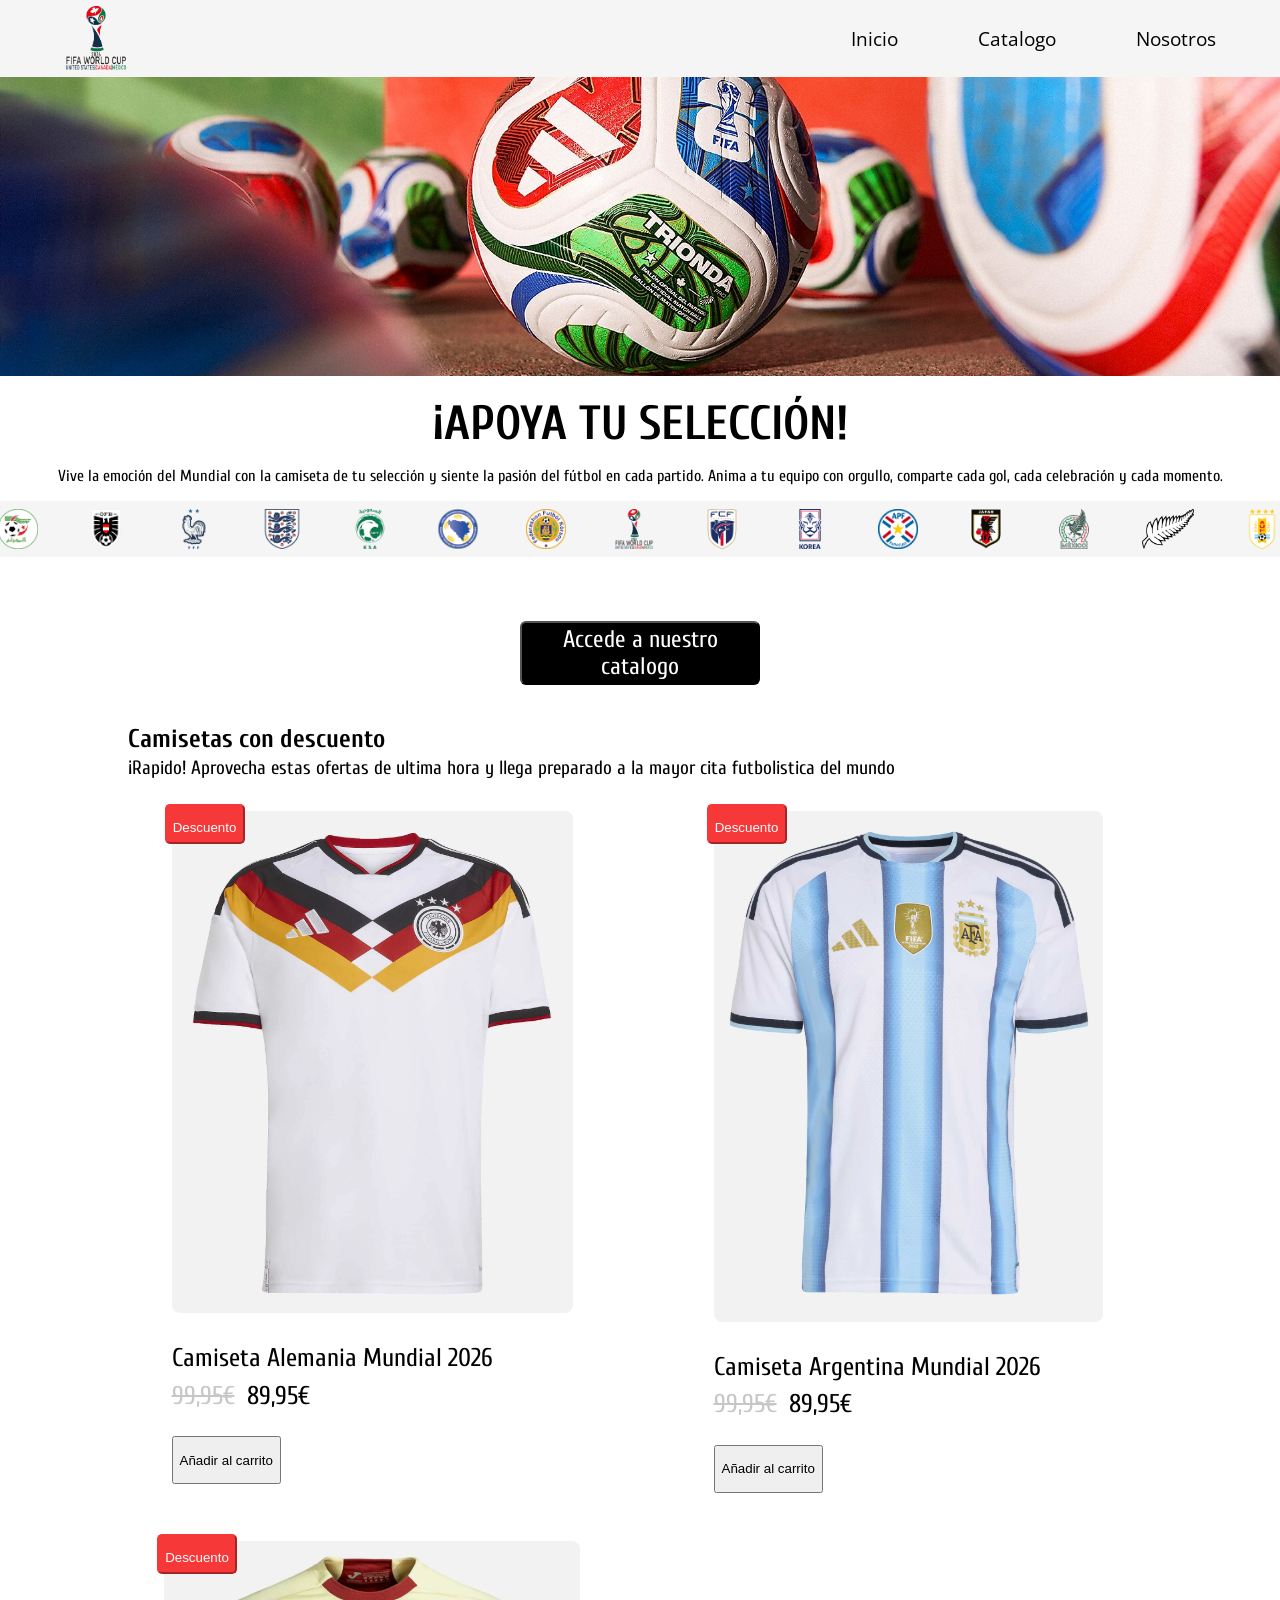
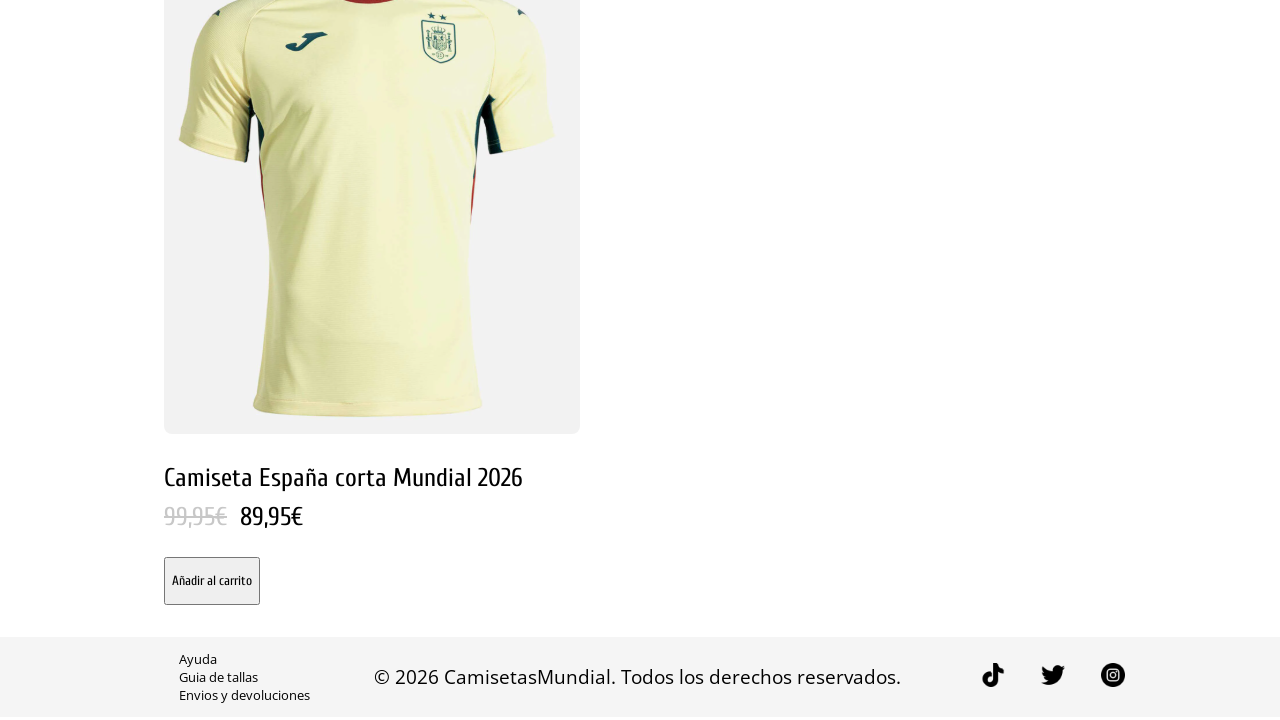
<file: index.html>
<!doctype html>
<html lang="en">
  <head>
    <meta charset="UTF-8" />
    <meta name="viewport" content="width=device-width, initial-scale=1.0" />
    <title>Document</title>
    <link rel="stylesheet" href="css/global.css" />
    <link rel="stylesheet" href="css/inicio.css">
    <link rel="preconnect" href="https://fonts.googleapis.com" />
    <link rel="preconnect" href="https://fonts.gstatic.com" crossorigin />
    <link
      href="https://fonts.googleapis.com/css2?family=Inter:ital,opsz,wght@0,14..32,100..900;1,14..32,100..900&family=Open+Sans:ital,wght@0,300..800;1,300..800&display=swap"
      rel="stylesheet"
    />
    <link rel="preconnect" href="https://fonts.googleapis.com" />
    <link rel="preconnect" href="https://fonts.gstatic.com" crossorigin />
    <link
      href="https://fonts.googleapis.com/css2?family=Cuprum:ital,wght@0,400..700;1,400..700&family=Inter:ital,opsz,wght@0,14..32,100..900;1,14..32,100..900&family=Open+Sans:ital,wght@0,300..800;1,300..800&display=swap"
      rel="stylesheet"
    />
  </head>

  <body>
    <header>
      <img class="logo" src="img/logo.png" alt="" />
      <nav>
        <ul>
          <li>
            <a href="index.html">Inicio</a>
          </li>
          <li>
            <a href="Catalogo.html">Catalogo</a>
          </li>
          <li>
            <a href="Nosotros.html">Nosotros</a>
          </li>
        </ul>

        <img class="menuH" src="img/menuH.png" alt="">
      </nav>
    </header>

    <section class="banner-arriba">
      <img src="img/banner_mundial.png" alt="" />
      <h3>¡APOYA TU SELECCIÓN!</h3>
      <p>
        Vive la emoción del Mundial con la camiseta de tu selección y siente la
        pasión del fútbol en cada partido. Anima a tu equipo con orgullo,
        comparte cada gol, cada celebración y cada momento.
      </p>
    </section>

    <section class="banner-medio">
      <img src="img/al.png" alt="" />
      <img src="img/argel.png" alt="" />
      <img src="img/au.png" alt="" />
      <img src="img/fr.png" alt="" />
      <img src="img/ing.png" alt="" />
      <img src="img/ar.png" alt="" />
      <img src="img/bo.png" alt="" />
      <img src="img/cur.png" alt="" />
      <img src="img/logo.png" alt="" />
      <img src="img/cv.png" alt="" />
      <img src="img/kor.png" alt="" />
      <img src="img/par.png" alt="" />
      <img src="img/jp.png" alt="" />
      <img src="img/me.png" alt="" />
      <img src="img/nz.png" alt="" />
      <img src="img/ur.png" alt="" />
      <img src="img/usa.png" alt="" />
    </section>

    <div class="boton-compra">
      <button>
        <a href="Catalogo.html">Accede a nuestro catalogo</a>
      </button>
    </div>

    <div class="tituloDescuento">
      <h3>Camisetas con descuento</h3>
      <p>
        ¡Rapido! Aprovecha estas ofertas de ultima hora y llega preparado a la
        mayor cita futbolistica del mundo
      </p>
    </div>

    <section class="ofertas">
      <div class="oferta">
        <img src="img/alemania.png" alt="" />
        <button class="descuento">
          <p>Descuento</p>
        </button>
        <p class="titulo-camiseta">Camiseta Alemania Mundial 2026</p>
        <div>
          <p class="precio-antes">99,95€</p>
          <p class="titulo-precio">89,95€</p>
        </div>
        <button>
          <p>Añadir al carrito</p>
        </button>
      </div>

      <div class="oferta">
        <img src="img/argentina.png" alt="" />
        <button class="descuento">
          <p>Descuento</p>
        </button>
        <p class="titulo-camiseta">Camiseta Argentina Mundial 2026</p>
        <div>
          <p class="precio-antes">99,95€</p>
          <p class="titulo-precio">89,95€</p>
        </div>
        <button>
          <p>Añadir al carrito</p>
        </button>
      </div>

      <div class="oferta">
        <img src="img/espana.png" alt="" />
        <button class="descuento">
          <p>Descuento</p>
        </button>
        <p class="titulo-camiseta">Camiseta España corta Mundial 2026</p>
        <div>
          <p class="precio-antes">99,95€</p>
          <p class="titulo-precio">89,95€</p>
        </div>

        <button class="boton-carro-oferta">
          <p>Añadir al carrito</p>
        </button>
      </div>
    </section>

    <footer>
      <div>
        <ul>
          <li>Ayuda</li>
          <li>Guia de tallas</li>
          <li>Envios y devoluciones</li>
        </ul>
      </div>

      <p>© 2026 CamisetasMundial. Todos los derechos reservados.</p>

      <div>
        <div>
          <img src="img/tt.png" alt="" />
          <img src="img/twitter.png" alt="" />
          <img src="img/instagram.png" alt="" />
        </div>
      </div>
    </footer>
    <script src="js/script.js"></script>
  </body>
</html>
</file>
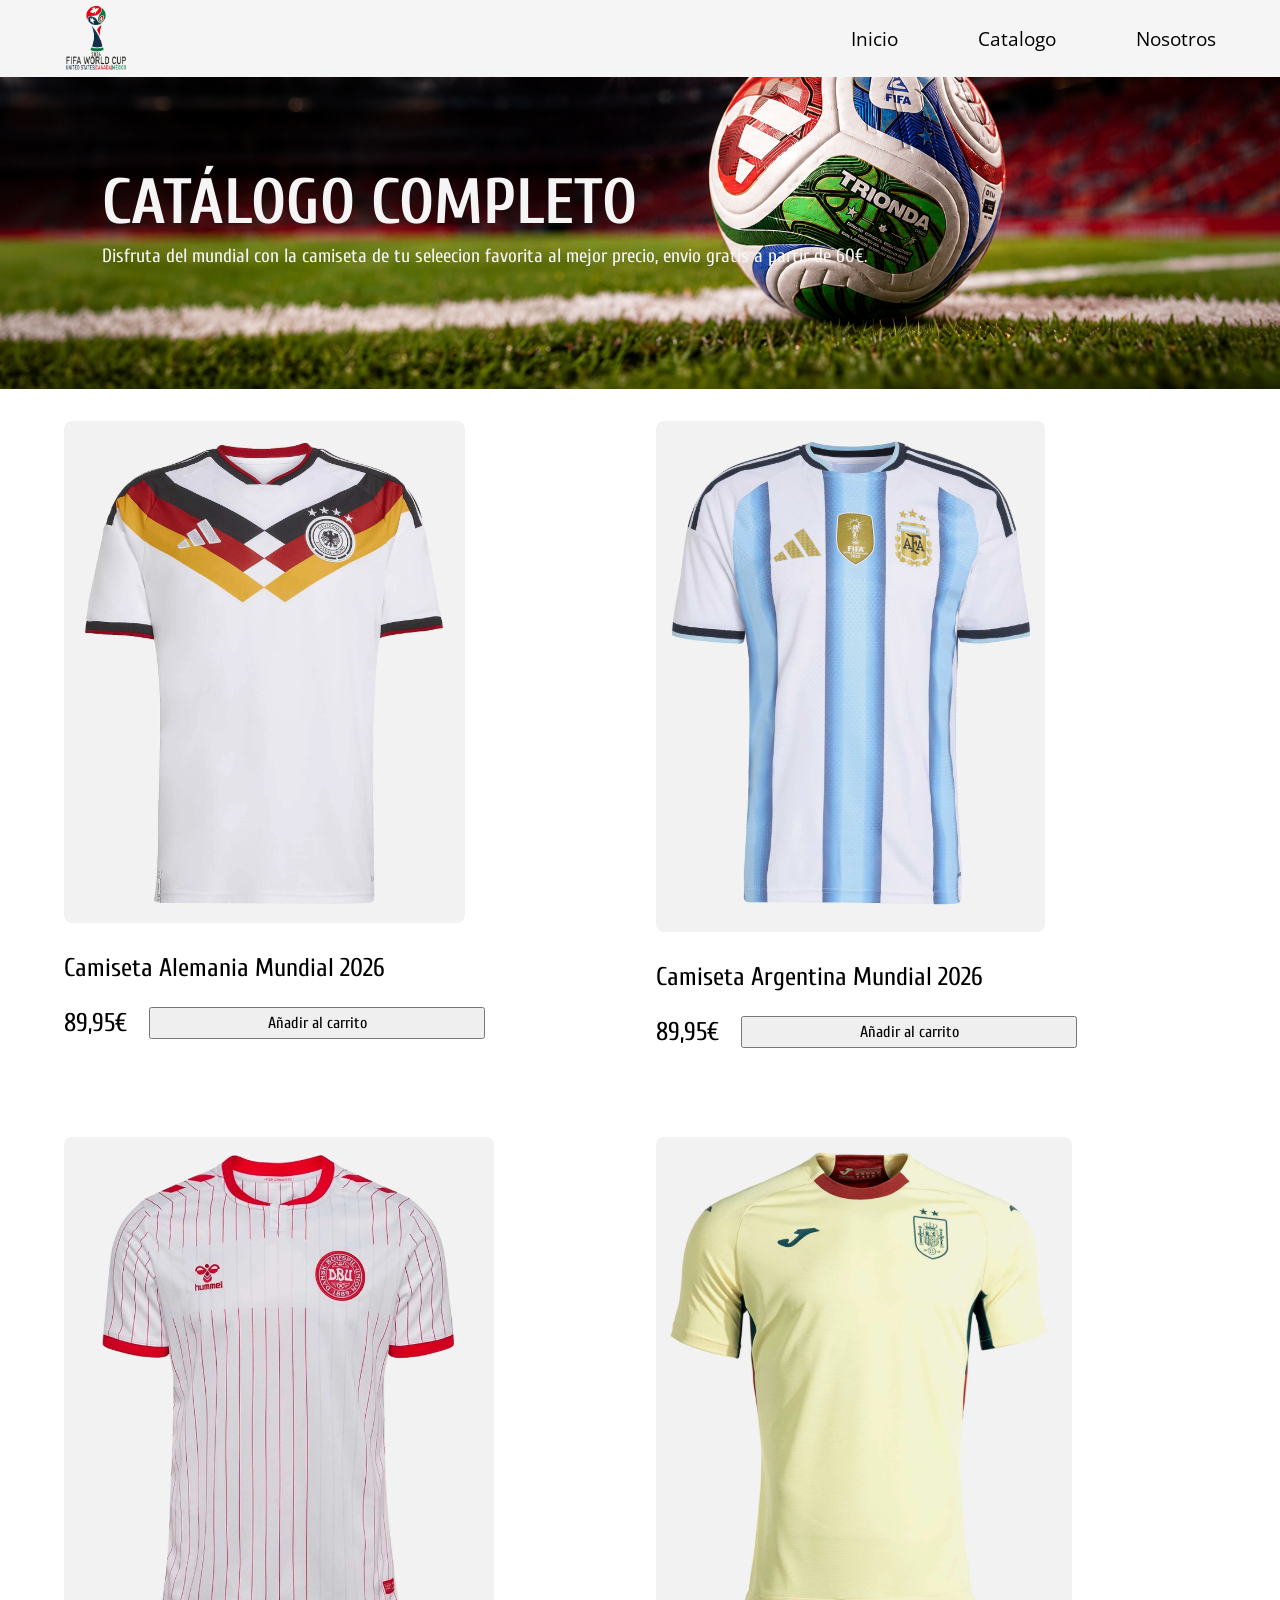
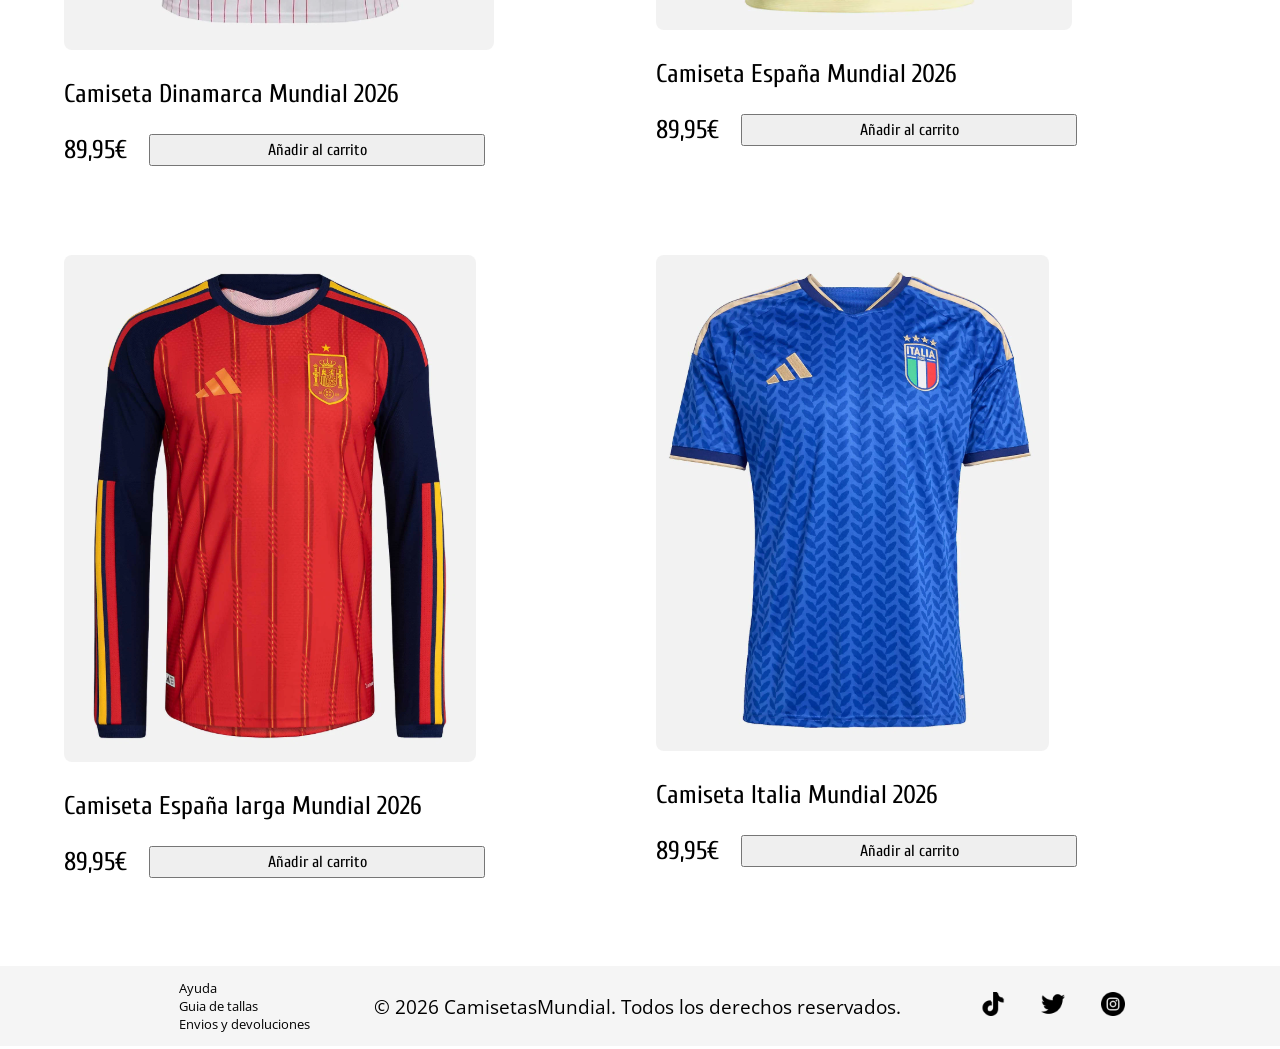
<file: Catalogo.html>
<!doctype html>
<html lang="en">
  <head>
    <meta charset="UTF-8" />
    <meta name="viewport" content="width=device-width, initial-scale=1.0" />
    <title>Document</title>
    <link rel="stylesheet" href="css/global.css" />
    <link rel="stylesheet" href="css/catalogo.css">
    <link rel="preconnect" href="https://fonts.googleapis.com" />
    <link rel="preconnect" href="https://fonts.gstatic.com" crossorigin />
    <link
      href="https://fonts.googleapis.com/css2?family=Inter:ital,opsz,wght@0,14..32,100..900;1,14..32,100..900&family=Open+Sans:ital,wght@0,300..800;1,300..800&display=swap"
      rel="stylesheet"
    />
    <link rel="preconnect" href="https://fonts.googleapis.com" />
    <link rel="preconnect" href="https://fonts.gstatic.com" crossorigin />
    <link
      href="https://fonts.googleapis.com/css2?family=Cuprum:ital,wght@0,400..700;1,400..700&family=Inter:ital,opsz,wght@0,14..32,100..900;1,14..32,100..900&family=Open+Sans:ital,wght@0,300..800;1,300..800&display=swap"
      rel="stylesheet"
    />
  </head>

  <body>
    <header>
      <img class="logo" src="img/logo.png" alt="" />
      <nav>
        <ul>
          <li>
            <a href="index.html">Inicio</a>
          </li>
          <li>
            <a href="Catalogo.html">Catalogo</a>
          </li>
          <li>
            <a href="Nosotros.html">Nosotros</a>
          </li>
        </ul>

        <img class="menuH" src="img/menuH.png" alt="">
      </nav>
    </header>

    <section class="cabezeraSobreNosotros">
      <h3>CATÁLOGO COMPLETO</h3>
      <p>
        Disfruta del mundial con la camiseta de tu seleecion favorita al mejor
        precio, envio gratis a partir de 60€.
      </p>
    </section>


    <section class="catalogo">
      <div class="producto">
        <img src="img/alemania.png" alt="" />
        <p class="titulo-camiseta">Camiseta Alemania Mundial 2026</p>
        <div class="flex">
          <p class="titulo-precio">89,95€</p>
          <button class="añadirCarroCatalogo">
            <p>Añadir al carrito</p>
          </button>
        </div>
      </div>

      <div class="producto">
        <img src="img/argentina.png" alt="" />
        <p class="titulo-camiseta">Camiseta Argentina Mundial 2026</p>
        <div class="flex">
          <p class="titulo-precio">89,95€</p>
          <button class="añadirCarroCatalogo">
            <p>Añadir al carrito</p>
          </button>
        </div>
      </div>

      <div class="producto">
        <img src="img/dinamarca.png" alt="" />
        <p class="titulo-camiseta">Camiseta Dinamarca Mundial 2026</p>
        <div class="flex">
          <p class="titulo-precio">89,95€</p>
          <button class="añadirCarroCatalogo">
            <p>Añadir al carrito</p>
          </button>
        </div>
      </div>

      <div class="producto">
        <img src="img/espana.png" alt="" />
        <p class="titulo-camiseta">Camiseta España Mundial 2026</p>
        <div class="flex">
          <p class="titulo-precio">89,95€</p>
          <button class="añadirCarroCatalogo">
            <p>Añadir al carrito</p>
          </button>
        </div>
      </div>

      <div class="producto">
        <img src="img/espanalarga.png" alt="" />
        <p class="titulo-camiseta">Camiseta España larga Mundial 2026</p>
        <div class="flex">
          <p class="titulo-precio">89,95€</p>
          <button class="añadirCarroCatalogo">
            <p>Añadir al carrito</p>
          </button>
        </div>
      </div>

      <div class="producto">
        <img src="img/italia.png" alt="" />
        <p class="titulo-camiseta">Camiseta Italia Mundial 2026</p>
        <div class="flex">
          <p class="titulo-precio">89,95€</p>
          <button class="añadirCarroCatalogo">
            <p>Añadir al carrito</p>
          </button>
        </div>
      </div>
    </section>

    <footer>
      <div>
        <ul>
          <li>Ayuda</li>
          <li>Guia de tallas</li>
          <li>Envios y devoluciones</li>
        </ul>
      </div>

      <p>© 2026 CamisetasMundial. Todos los derechos reservados.</p>

      <div>
        <div>
          <img src="img/tt.png" alt="" />
          <img src="img/twitter.png" alt="" />
          <img src="img/instagram.png" alt="" />
        </div>
      </div>
    </footer>
    <script src="js/script.js"></script>
  </body>
</html>
</file>
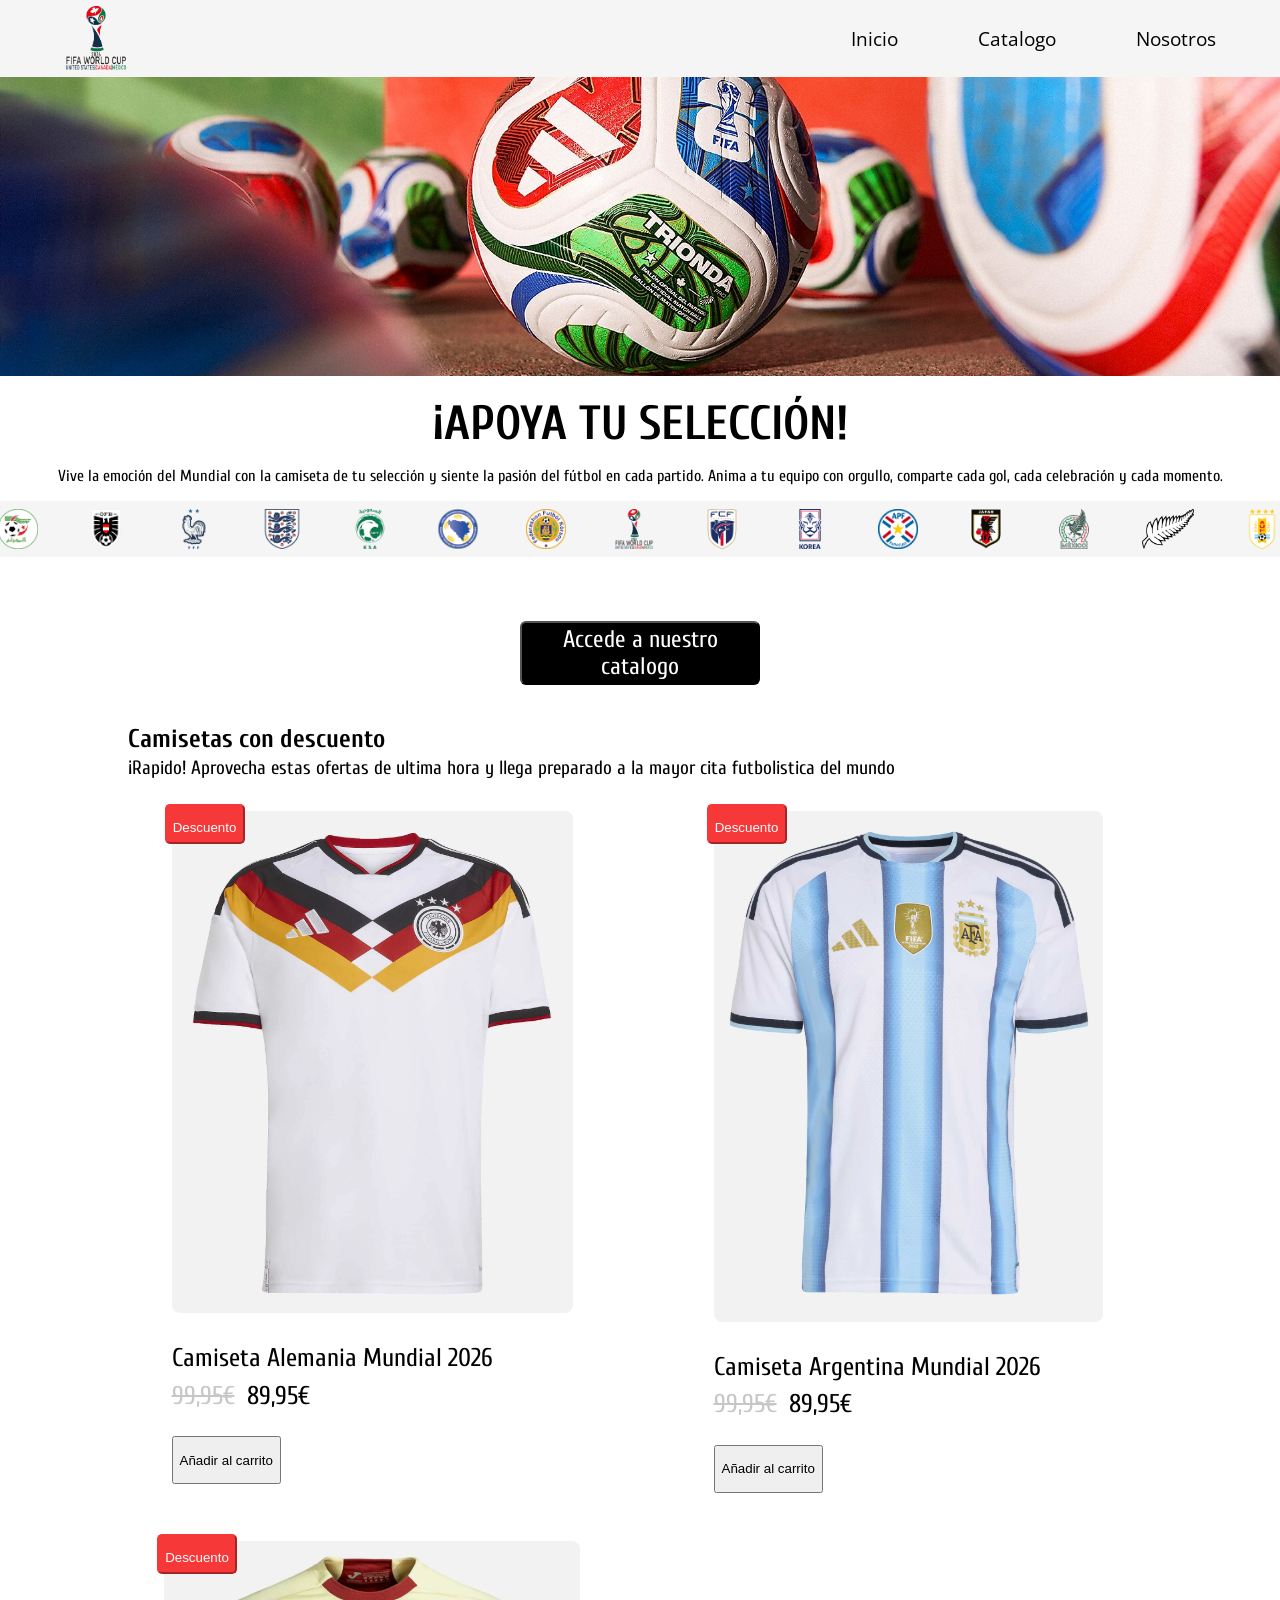
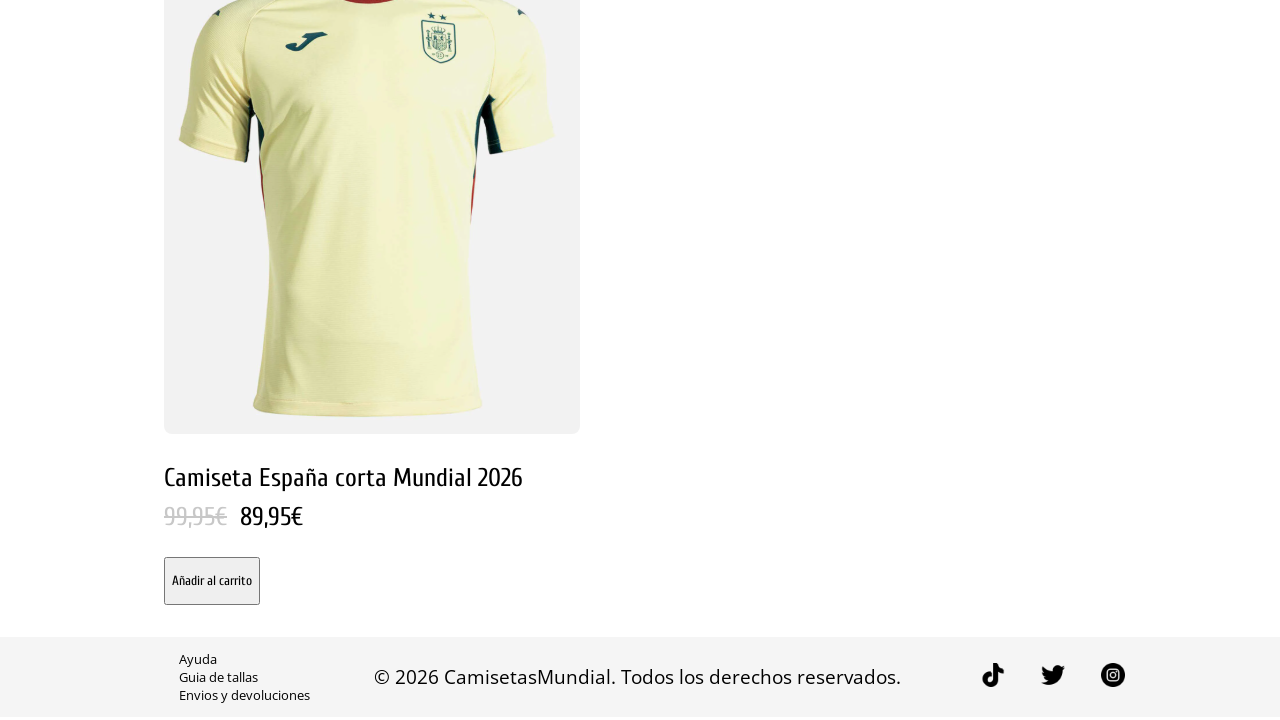
<file: Inicio.html>
<!doctype html>
<html lang="en">
  <head>
    <meta charset="UTF-8" />
    <meta name="viewport" content="width=device-width, initial-scale=1.0" />
    <title>Document</title>
    <link rel="stylesheet" href="css/global.css" />
    <link rel="stylesheet" href="css/inicio.css">
    <link rel="preconnect" href="https://fonts.googleapis.com" />
    <link rel="preconnect" href="https://fonts.gstatic.com" crossorigin />
    <link
      href="https://fonts.googleapis.com/css2?family=Inter:ital,opsz,wght@0,14..32,100..900;1,14..32,100..900&family=Open+Sans:ital,wght@0,300..800;1,300..800&display=swap"
      rel="stylesheet"
    />
    <link rel="preconnect" href="https://fonts.googleapis.com" />
    <link rel="preconnect" href="https://fonts.gstatic.com" crossorigin />
    <link
      href="https://fonts.googleapis.com/css2?family=Cuprum:ital,wght@0,400..700;1,400..700&family=Inter:ital,opsz,wght@0,14..32,100..900;1,14..32,100..900&family=Open+Sans:ital,wght@0,300..800;1,300..800&display=swap"
      rel="stylesheet"
    />
  </head>

  <body>
    <header>
      <img class="logo" src="img/logo.png" alt="" />
      <nav>
        <ul>
          <li>
            <a href="Inicio.html">Inicio</a>
          </li>
          <li>
            <a href="Catalogo.html">Catalogo</a>
          </li>
          <li>
            <a href="Nosotros.html">Nosotros</a>
          </li>
        </ul>

        <img class="menuH" src="img/menuH.png" alt="">
      </nav>
    </header>

    <section class="banner-arriba">
      <img src="img/banner_mundial.png" alt="" />
      <h3>¡APOYA TU SELECCIÓN!</h3>
      <p>
        Vive la emoción del Mundial con la camiseta de tu selección y siente la
        pasión del fútbol en cada partido. Anima a tu equipo con orgullo,
        comparte cada gol, cada celebración y cada momento.
      </p>
    </section>

    <section class="banner-medio">
      <img src="img/al.png" alt="" />
      <img src="img/argel.png" alt="" />
      <img src="img/au.png" alt="" />
      <img src="img/fr.png" alt="" />
      <img src="img/ing.png" alt="" />
      <img src="img/ar.png" alt="" />
      <img src="img/bo.png" alt="" />
      <img src="img/cur.png" alt="" />
      <img src="img/logo.png" alt="" />
      <img src="img/cv.png" alt="" />
      <img src="img/kor.png" alt="" />
      <img src="img/par.png" alt="" />
      <img src="img/jp.png" alt="" />
      <img src="img/me.png" alt="" />
      <img src="img/nz.png" alt="" />
      <img src="img/ur.png" alt="" />
      <img src="img/usa.png" alt="" />
    </section>

    <div class="boton-compra">
      <button>
        <a href="Catalogo.html">Accede a nuestro catalogo</a>
      </button>
    </div>

    <div class="tituloDescuento">
      <h3>Camisetas con descuento</h3>
      <p>
        ¡Rapido! Aprovecha estas ofertas de ultima hora y llega preparado a la
        mayor cita futbolistica del mundo
      </p>
    </div>

    <section class="ofertas">
      <div class="oferta">
        <img src="img/alemania.png" alt="" />
        <button class="descuento">
          <p>Descuento</p>
        </button>
        <p class="titulo-camiseta">Camiseta Alemania Mundial 2026</p>
        <div>
          <p class="precio-antes">99,95€</p>
          <p class="titulo-precio">89,95€</p>
        </div>
        <button>
          <p>Añadir al carrito</p>
        </button>
      </div>

      <div class="oferta">
        <img src="img/argentina.png" alt="" />
        <button class="descuento">
          <p>Descuento</p>
        </button>
        <p class="titulo-camiseta">Camiseta Argentina Mundial 2026</p>
        <div>
          <p class="precio-antes">99,95€</p>
          <p class="titulo-precio">89,95€</p>
        </div>
        <button>
          <p>Añadir al carrito</p>
        </button>
      </div>

      <div class="oferta">
        <img src="img/espana.png" alt="" />
        <button class="descuento">
          <p>Descuento</p>
        </button>
        <p class="titulo-camiseta">Camiseta España corta Mundial 2026</p>
        <div>
          <p class="precio-antes">99,95€</p>
          <p class="titulo-precio">89,95€</p>
        </div>

        <button class="boton-carro-oferta">
          <p>Añadir al carrito</p>
        </button>
      </div>
    </section>

    <footer>
      <div>
        <ul>
          <li>Ayuda</li>
          <li>Guia de tallas</li>
          <li>Envios y devoluciones</li>
        </ul>
      </div>

      <p>© 2026 CamisetasMundial. Todos los derechos reservados.</p>

      <div>
        <div>
          <img src="img/tt.png" alt="" />
          <img src="img/twitter.png" alt="" />
          <img src="img/instagram.png" alt="" />
        </div>
      </div>
    </footer>
    <script src="js/script.js"></script>
  </body>
</html>
</file>
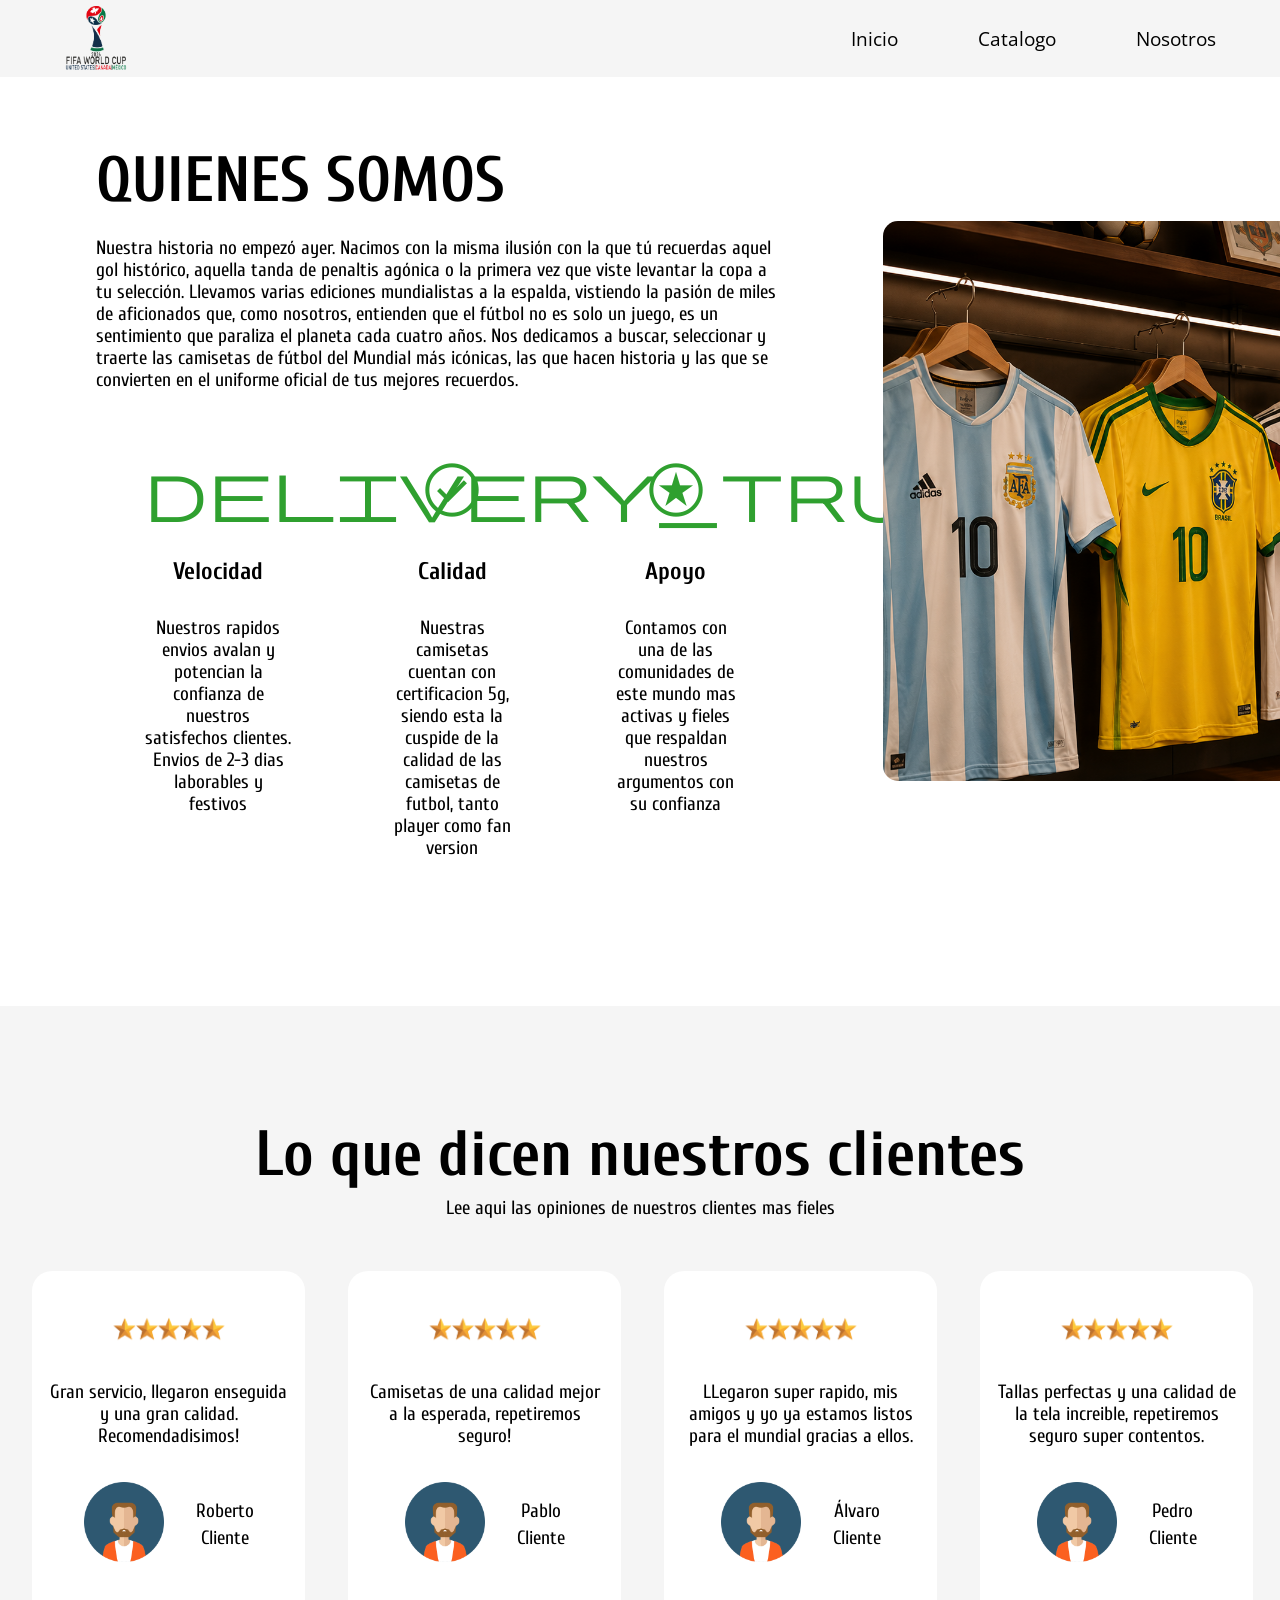
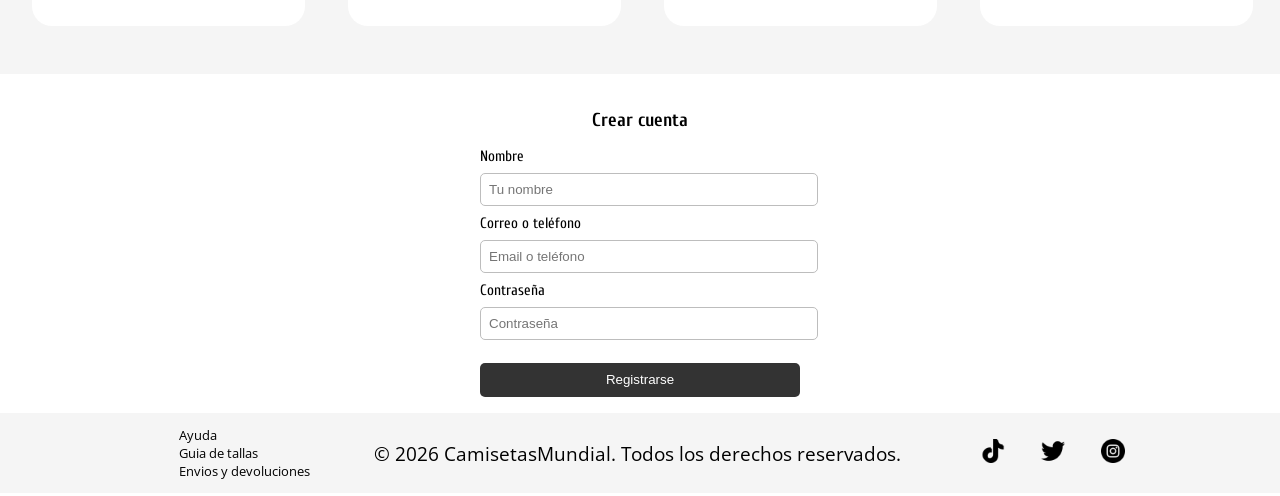
<file: Nosotros.html>
<!doctype html>
<html lang="en">
  <head>
    <meta charset="UTF-8" />
    <meta name="viewport" content="width=device-width, initial-scale=1.0" />
    <title>Document</title>
    <link rel="stylesheet" href="css/global.css" />
    <link rel="stylesheet" href="css/nosotros.css" />
    <link rel="preconnect" href="https://fonts.googleapis.com" />
    <link rel="preconnect" href="https://fonts.gstatic.com" crossorigin />
    <link
      href="https://fonts.googleapis.com/css2?family=Inter:ital,opsz,wght@0,14..32,100..900;1,14..32,100..900&family=Open+Sans:ital,wght@0,300..800;1,300..800&display=swap"
      rel="stylesheet"
    />
    <link rel="preconnect" href="https://fonts.googleapis.com" />
    <link rel="preconnect" href="https://fonts.gstatic.com" crossorigin />
    <link
      href="https://fonts.googleapis.com/css2?family=Cuprum:ital,wght@0,400..700;1,400..700&family=Inter:ital,opsz,wght@0,14..32,100..900;1,14..32,100..900&family=Open+Sans:ital,wght@0,300..800;1,300..800&display=swap"
      rel="stylesheet"
    />
    <link
      rel="stylesheet"
      href="https://fonts.googleapis.com/css2?family=Material+Symbols+Outlined"
    />
  </head>

  <body>
    <header>
      <img class="logo" src="img/logo.png" alt="" />
      <nav>
        <ul>
          <li>
            <a href="index.html">Inicio</a>
          </li>
          <li>
            <a href="Catalogo.html">Catalogo</a>
          </li>
          <li>
            <a href="Nosotros.html">Nosotros</a>
          </li>
        </ul>

        <img class="menuH" src="img/menuH.png" alt="" />
      </nav>
    </header>

    <section class="medioNosotros">
      <div class="parteTexto">
        <h3>QUIENES SOMOS</h3>
        <p>
          Nuestra historia no empezó ayer. Nacimos con la misma ilusión con la
          que tú recuerdas aquel gol histórico, aquella tanda de penaltis
          agónica o la primera vez que viste levantar la copa a tu selección.
          Llevamos varias ediciones mundialistas a la espalda, vistiendo la
          pasión de miles de aficionados que, como nosotros, entienden que el
          fútbol no es solo un juego, es un sentimiento que paraliza el planeta
          cada cuatro años. Nos dedicamos a buscar, seleccionar y traerte las
          camisetas de fútbol del Mundial más icónicas, las que hacen historia y
          las que se convierten en el uniforme oficial de tus mejores recuerdos.
        </p>
        <div class="parteIconos">
          <div>
            <span class="material-symbols-outlined">
              delivery_truck_speed
            </span>
            <h4>Velocidad</h4>
            <p>
              Nuestros rapidos envios avalan y potencian la confianza de
              nuestros satisfechos clientes. Envios de 2-3 dias laborables y
              festivos
            </p>
          </div>
          <div>
            <span class="material-symbols-outlined"> check_circle </span>
            <h4>Calidad</h4>
            <p>
              Nuestras camisetas cuentan con certificacion 5g, siendo esta la
              cuspide de la calidad de las camisetas de futbol, tanto player
              como fan version
            </p>
          </div>
          <div>
            <span class="material-symbols-outlined"> stars </span>
            <h4>Apoyo</h4>
            <p>
              Contamos con una de las comunidades de este mundo mas activas y
              fieles que respaldan nuestros argumentos con su confianza
            </p>
          </div>
        </div>
      </div>

      <div>
        <img src="img/camisetascoleccion.png" alt="" />
      </div>
    </section>

    <section class="nosotrosAbajo">
      <h3>Lo que dicen nuestros clientes</h3>
      <p>Lee aqui las opiniones de nuestros clientes mas fieles</p>

      <div class="opiniones">
        <div class="bloqueOpinion">
          <img class="estrellas" src="img/estrellas.png" alt="" />
          <p>
            Gran servicio, llegaron enseguida y una gran calidad.
            Recomendadisimos!
          </p>
          <div class="avatarYNombres">
            <img class="avatar" src="img/avatar.png" alt="" />
            <div>
              <p>Roberto</p>
              <p>Cliente</p>
            </div>
          </div>
        </div>

        <div class="bloqueOpinion">
          <img class="estrellas" src="img/estrellas.png" alt="" />
          <p>
            Camisetas de una calidad mejor a la esperada, repetiremos seguro!
          </p>
          <div class="avatarYNombres">
            <img class="avatar" src="img/avatar.png" alt="" />
            <div>
              <p>Pablo</p>
              <p>Cliente</p>
            </div>
          </div>
        </div>

        <div class="bloqueOpinion">
          <img class="estrellas" src="img/estrellas.png" alt="" />
          <p>
            LLegaron super rapido, mis amigos y yo ya estamos listos para el
            mundial gracias a ellos.
          </p>
          <div class="avatarYNombres">
            <img class="avatar" src="img/avatar.png" alt="" />
            <div>
              <p>Álvaro</p>
              <p>Cliente</p>
            </div>
          </div>
        </div>

        <div class="bloqueOpinion">
          <img class="estrellas" src="img/estrellas.png" alt="" />
          <p>
            Tallas perfectas y una calidad de la tela increible, repetiremos
            seguro super contentos.
          </p>
          <div class="avatarYNombres">
            <img class="avatar" src="img/avatar.png" alt="" />
            <div>
              <p>Pedro</p>
              <p>Cliente</p>
            </div>
          </div>
        </div>
      </div>
    </section>

    <section class="formulario">
      <h3>Crear cuenta</h3>

      <form>
        <label for="nombre">Nombre</label>
        <input type="text" id="nombre" placeholder="Tu nombre" />

        <label for="contacto">Correo o teléfono</label>
        <input type="text" id="contacto" placeholder="Email o teléfono" />

        <label for="password">Contraseña</label>
        <input type="password" id="password" placeholder="Contraseña" />

        <button type="submit">Registrarse</button>
      </form>
    </section>

    <footer>
      <div>
        <ul>
          <li>Ayuda</li>
          <li>Guia de tallas</li>
          <li>Envios y devoluciones</li>
        </ul>
      </div>

      <p>© 2026 CamisetasMundial. Todos los derechos reservados.</p>

      <div>
        <div>
          <img src="img/tt.png" alt="" />
          <img src="img/twitter.png" alt="" />
          <img src="img/instagram.png" alt="" />
        </div>
      </div>
    </footer>
    <script src="js/script.js"></script>
  </body>
</html>
</file>
<file: css/global.css>
body{
    padding: 0;
    margin: 0;
}

:root{
    --tamaño-p: 1rem;
    --tamaño-titulo-camiseta: 1.6rem;
    --tamaño-añadir-carrito: 1rem;
    --tamaño-texto-descuento:1rem;
    --tamaño-fuente-nav:1.2rem;
    --tamaño-mundial:3rem;
    --tamaño-h3-nosotros: 4rem;
    --color-fuente: black;
    --fuente: "Open Sans", sans-serif;
    --fuente-mundial:"Cuprum", sans-serif;
    --color-boton-descuento:rgb(247, 56, 56);
    --color-header:#f5f5f5;
    --color-precio-antes:rgb(199, 199, 199);
    --tamaño-fuente-footer: 0.8rem;
    --tamaño-fuente-boton-centro: 1.5rem;
    --color-iconos: rgb(47, 160, 47);
    --tamaño-fuente-form: 15px;
}

.flex{
    display: flex;
    gap: 1.4rem;
    align-items: center;
}

.cuprum-mundial{
  font-family: "Cuprum", sans-serif;
  font-optical-sizing: auto;
  font-weight: 600;
  font-style: normal;
}

.inter{
  font-family: "Inter", sans-serif;
  font-optical-sizing: auto;
  font-weight: 20;
  font-style: normal;
}

header{
    display: flex;
    justify-content: space-between;
    align-items: center;
    position: fixed;
    z-index: 10000;
    background-color: var(--color-header);
    width: 100%;
    top: 0;
}

nav{
    position: relative;
}

nav ul{
    display: flex;
    list-style: none;
    gap: 5rem;
    padding-right: 4rem;
}

nav a{
    text-decoration: none;
    color: var(--color-fuente);
    font-size: var(--tamaño-fuente-nav);
    font-family: var(--fuente);
}

.menuH{
    display:none;
}

@media(max-width:768px){

    .menuH{
        display:block;
        width: 2.1rem;
        cursor: pointer;
        padding-right: 3rem;
        
    }

    nav ul {
        display: none; 
        position: absolute;
        top: 2rem; 
        right: 0rem;
        background-color: var(--color-header);
        width: 7rem;
        flex-direction: column;
        padding: 1rem;
        gap: 1.4rem;
        border-radius: 8px;
        display: flex;
        opacity: 0;
        visibility: hidden;
        transition: opacity 0.4s ease, visibility 0.4s ease;
    }

    nav ul.active{
        
        opacity: 1;             
        visibility: visible;
    }

    .logo{
        height: 3rem;
        padding: 0.4rem 2rem;
    }
}

.logo{
    height: 4rem;
    padding: 0.4rem 4rem;

}


footer{
    width: 100%;
    background-color: var(--color-header);
    height: 5rem;
    display: flex;
    align-items: center;
    gap: 4rem;
    justify-content: center;
}

footer li{
    list-style: none;
    text-decoration: none;
    color: var(--color-fuente);
    font-size: var(--tamaño-fuente-footer);
    font-family: var(--fuente);
}

@media(max-width: 1020px){
    footer li{
        display: none;
    }

    footer img{
        display: none;
    }
}

footer p{
    color: var(--color-fuente);
    font-size: var(--tamaño-fuente-nav);
    font-family: var(--fuente);
}

@media(max-width: 700px){
    footer p{
        font-size: 0.9rem;
    }
}

footer img{
    height: 1.5rem;
    padding: 0 1rem;
}
</file>
<file: css/inicio.css>
.banner-arriba img{
    width: 100%;
    padding-top: 1rem;
}

.banner-arriba h3{
    font-family: var(--fuente-mundial);
    font-size: var(--tamaño-mundial);
    padding-bottom: 0rem;
    text-align: center;
    margin-bottom: 0%;
    margin-top: 1rem;
}

.banner-arriba p{
    font-family: var(--fuente-mundial);
    font-size: var(--tamaño-p);
    text-align: center;
    padding: 0 1.5rem;
}

.banner-medio{
    width: 100%;
    height: 3.5rem;
    background-color: var(--color-header);
    display: flex;
    gap: 3rem;
    align-items: center;
    justify-content: center;
}

.banner-medio img{
    height: 2.5rem;
}

.boton-compra{
    margin-top: 2rem;
    display: flex;
    justify-content: center;
}

.boton-compra button{
    padding: 0.2rem;
    background-color: black;
    border-radius: 6px;
    width: 15rem;
    margin-top: 2rem;
    display: flex;
    justify-content: center;

}

.boton-compra a{
    font-family: var(--fuente-mundial);
    font-size: var(--tamaño-fuente-boton-centro);
    color: white;
    text-decoration: none;
}

.ofertas{
    display: grid;
    grid-template-columns: repeat(3, 1fr);
    width: 80%;
    margin: 0 auto;
    padding-bottom: 2rem;
    gap: 3rem;
}

.oferta{
    position: relative;
}

.descuento{
    background-color: var(--color-boton-descuento);
    width: 80px;
    height: 40px;
    border-radius: 5px;
    border-color: var(--color-boton-descuento);
    position: absolute;
    left: -7px;
    top: -7px;
    align-items: center;
}

.descuento p{
    color: white;
}

.titulo-camiseta{
    font-family: var(--fuente-mundial);
    font-size: var(--tamaño-titulo-camiseta);
    margin-bottom: 1%;
}

.titulo-precio{
    font-family: var(--fuente-mundial);
    font-size: var(--tamaño-titulo-camiseta);
    margin-top: 1%;
}

.oferta div{
    display: flex;
    gap: 0.8rem;
}

.oferta img{
    border-radius: 8px;
    cursor: pointer;
    transition: transform 0.3s ease;
}

.oferta img.zoom {
     transform: scale(1.1);
    z-index: 10;
    position: relative;
}

.precio-antes{
    font-family: var(--fuente-mundial);
    font-size: var(--tamaño-titulo-camiseta);
    color: var(--color-precio-antes);
    text-decoration: line-through;
    margin-top: 1%;
    margin-bottom: 1%;
}

.tituloDescuento h3{
    font-family: var(--fuente-mundial);
    font-size: var(--tamaño-titulo-camiseta);
    margin-bottom: 0%;
}

.tituloDescuento p{
    font-family: var(--fuente-mundial);
    font-size: var(--tamaño-fuente-nav);
    margin-top: 0.2rem;
}

.tituloDescuento{
    width: 80%;
    margin: 0 auto;
    padding: 0.8rem 0;
}

@media(max-width: 1400px) {
    .ofertas {
        grid-template-columns: repeat(2, 1fr);
        justify-items: center;
    }
}

@media(max-width: 1168px) {
    .banner-arriba img {
        padding-top: 3rem;
    }
}

@media(max-width: 1000px) {
    .banner-arriba h3 {
        font-size: 2.2rem;
    }

    .banner-medio {
        gap: 2rem;
    }

    .banner-medio img {
        height: 1.9rem;
    }

    
    .boton-compra button {
        width: 12rem; 
        height: auto;
        padding: 0.8rem;
    }
    
    .boton-compra p {
        margin-top: 0;
    }
}

@media(max-width: 790px) {
    .ofertas {
        grid-template-columns: repeat(1, 1fr);
        justify-items: center;
        max-width: 25rem; 
    }

    .oferta img {
        height: auto;
        width: 85%;
        margin: 0 auto;
    }

    .titulo-camiseta {
        font-size: 1.2rem;
    }
}

@media(max-width: 750px) {
    .banner-arriba h3 {
        font-size: 1.9rem;
    }
}

@media(max-width: 668px) {
    .banner-arriba img {
        padding-top: 4rem;
    }
    
    .banner-medio {
        gap: 1.2rem; 
    }
}

.boton-carro-oferta{
    font-family: var(--fuente-mundial);
    
}
</file>
<file: css/catalogo.css>
.cabezeraSobreNosotros {
    background-image: url('../img/header_nosotros_arriba.png');
    background-size: cover;
    padding: 8%;
    display: flex;
    flex-direction: column;
    align-items: start;
}

.cabezeraSobreNosotros h3 {
    color: var(--color-header);
    font-family: var(--fuente-mundial);
    font-size: var(--tamaño-h3-nosotros);
    margin-bottom: 0px;
}

.cabezeraSobreNosotros p {
    margin-top: 5px;
    color: var(--color-header);
    font-family: var(--fuente-mundial);
    font-size: var(--tamaño-fuente-nav);
}



.catalogo{
    display: grid;
    grid-template-columns: repeat(3, 1fr);
    width: 80%;
    margin: 0 auto;
    padding: 2rem;
    gap: 2rem;
}


.titulo-camiseta{
    font-family: var(--fuente-mundial);
    font-size: var(--tamaño-titulo-camiseta);
    margin-bottom: 0px;
}

.titulo-precio{
    font-family: var(--fuente-mundial);
    font-size: var(--tamaño-titulo-camiseta);
}

.texto-catalogo{
    margin-top: 6rem;
}

.texto-catalogo h3{
    font-family: var(--fuente-mundial);
    font-size: var(--tamaño-mundial);
    padding-bottom: 0rem;
    text-align: center;
    margin-bottom: 0%;
    margin-top: 1rem;
}


.texto-catalogo p{
    font-family: var(--fuente-mundial);
    font-size: var(--tamaño-p);
    text-align: center;
    margin-bottom: 5rem;
    padding: 0 2rem;
}


.producto{
    padding-bottom: 2rem;
    
}

.producto img{
    border-radius: 8px;
    cursor: pointer;
    transition: transform 0.3s ease;
}

.producto img.zoom {
     transform: scale(1.2);
    z-index: 10;
    position: relative;
}

.flex button{
    width:60%;
    height: 2rem;
    display: flex;
    justify-content: center;
    align-items: center;
   
}



.añadirCarroCatalogo{
    font-family: var(--fuente-mundial);
    font-size: var(--tamaño-añadir-carrito);
}

@media(max-width: 1500px) {
    .catalogo {
        grid-template-columns: repeat(2, 1fr);
        width: 90%;
    }
}

@media(max-width: 1000px) {
    .catalogo {
        grid-template-columns: repeat(1, 1fr);
        max-width: 35rem; 
    }

    .flex button {
        width: 60%;
    }
}

@media(max-width: 800px) {
    .texto-catalogo h3 {
        font-size: 2rem;
    }
}

@media (max-width: 678px) {
    .cabezeraSobreNosotros {
        padding: 20% 6%;
        align-items: flex-start;
    }

    .cabezeraSobreNosotros h3 {
        font-size: 2rem;
        text-align: center;
    }

    .cabezeraSobreNosotros p {
        display: none;
    }

    .catalogo {
        width: 100%;
        padding: 1rem;
        gap: 2rem;
    }

    .catalogo img {
        height: auto; 
    }

    .flex button {
        width: 55%;
    }}
</file>
<file: css/nosotros.css>
.medioNosotros{
    display: flex;
    gap: 4rem;
    align-items: center;
    padding: 5rem 4rem;
}

.medioNosotros img{
    height: 35rem;
    width: 50rem;
    object-fit: cover;
    border-radius: 15px;
}

.medioNosotros h3{
    font-size: var(--tamaño-h3-nosotros);
    font-family: var(--fuente-mundial);
    margin-bottom: 0px;
}

.parteTexto p{
    font-family: var(--fuente-mundial);
    font-size: var(--tamaño-fuente-nav);
}

.parteTexto{
    width: 60%;
    padding: 0 2rem;
}

.parteIconos{
    display: flex;
    gap: 6rem;
    justify-content: center;
    padding: 3rem;
    text-align: center;
}

.parteIconos div{
    width: 25%;
    
}

.material-symbols-outlined {
  font-variation-settings:
  'FILL' 0,
  'wght' 400,
  'GRAD' 0,
  'opsz' 60;
  text-transform: none;
  color: var(--color-iconos);
  
}

.medioNosotros span{
    font-size: 4rem;
    
}
.parteIconos p{
    font-family: var(--fuente-mundial);
    font-size: var(--tamaño-fuente-nav);
    text-align: center;
}

.parteIconos h4{
    font-family: var(--fuente-mundial);
    font-size: 1.5rem;
    text-align: center;
}

.nosotrosAbajo{
    background-color: var(--color-header);
    text-align: center;
    padding: 3rem 0;
}

.nosotrosAbajo h3{
    font-family: var(--fuente-mundial);
    font-size: var(--tamaño-h3-nosotros);
    margin-bottom: 0px;
}

.nosotrosAbajo p{
    margin-top: 5px;
    font-family: var(--fuente-mundial);
    font-size: var(--tamaño-fuente-nav);
}

.bloqueOpinion{
    width:90%;
    height: 100%;
    background-color: white;
    border-radius: 20px;
    padding: 1rem;
}

.estrellas{
    width: 8rem;
}

.avatar{
    width: 5rem;
}

.avatarYNombres{
    display: flex;
    align-items: center;
    gap: 2rem;
    padding: 1rem 2rem;
    justify-content: center;
}

.avatarYNombres p{
    margin-bottom: 0px;
}

.opiniones{
    display: grid;
    grid-template-columns: repeat(4, 1fr);
    gap: 3rem;
    padding: 2rem;
}



.formulario {
    padding: 1rem;
    width: 20rem;
    margin: 0 auto;
    
}

.formulario h3{
    text-align: center;
    margin-bottom: 1rem;
    font-family: var(--fuente-mundial);
}

.formulario label {
    padding: 4rem 0;
    font-size: var(--tamaño-fuente-form);
    font-family: var(--fuente-mundial);
}

.formulario input {
    width: 100%;
    padding: 0.5rem;
    border: 1px solid rgb(189, 189, 189);
    border-radius: 5px;
    margin: 0.5rem 0;
}

.formulario button {
    width: 100%;
    margin-top: 15px;
    padding: 0.6rem;
    border: none;
    background: #333;
    color: white;
    border-radius: 5px;
    cursor: pointer;
}

.formulario button:hover {
    background: #555;
}

@media (max-width: 1000px) {
    .medioNosotros {
        flex-direction: column;
        padding: 3rem 2rem;
        gap: 2rem;
    }

    .parteTexto {
        width: 100%;
        padding: 0;
        text-align: center;
    }

    .medioNosotros img {
        width: 100%;
        max-width: 45rem;
        height: auto;
    }

    .parteIconos {
        gap: 2rem;
        padding: 2rem 1rem;
    }

    .parteIconos div {
        width: 33%;
    }

    .opiniones {
        grid-template-columns: repeat(2, 1fr);
        gap: 2rem;
        padding: 2rem 1rem;
    }
}

@media (max-width: 678px) {
    .medioNosotros {
        padding: 2rem 1rem;
    }

    .parteIconos {
        flex-direction: column;
        align-items: center;
        gap: 3rem;
    }

    .parteIconos div {
        width: 100%;
    }

    .opiniones {
        grid-template-columns: 1fr;
        gap: 1.5rem;
        padding: 1.5rem;
    }

    .bloqueOpinion {
        width: 100%;
        margin-top: 1rem;
        margin-bottom: 1rem;
    }
}
</file>
